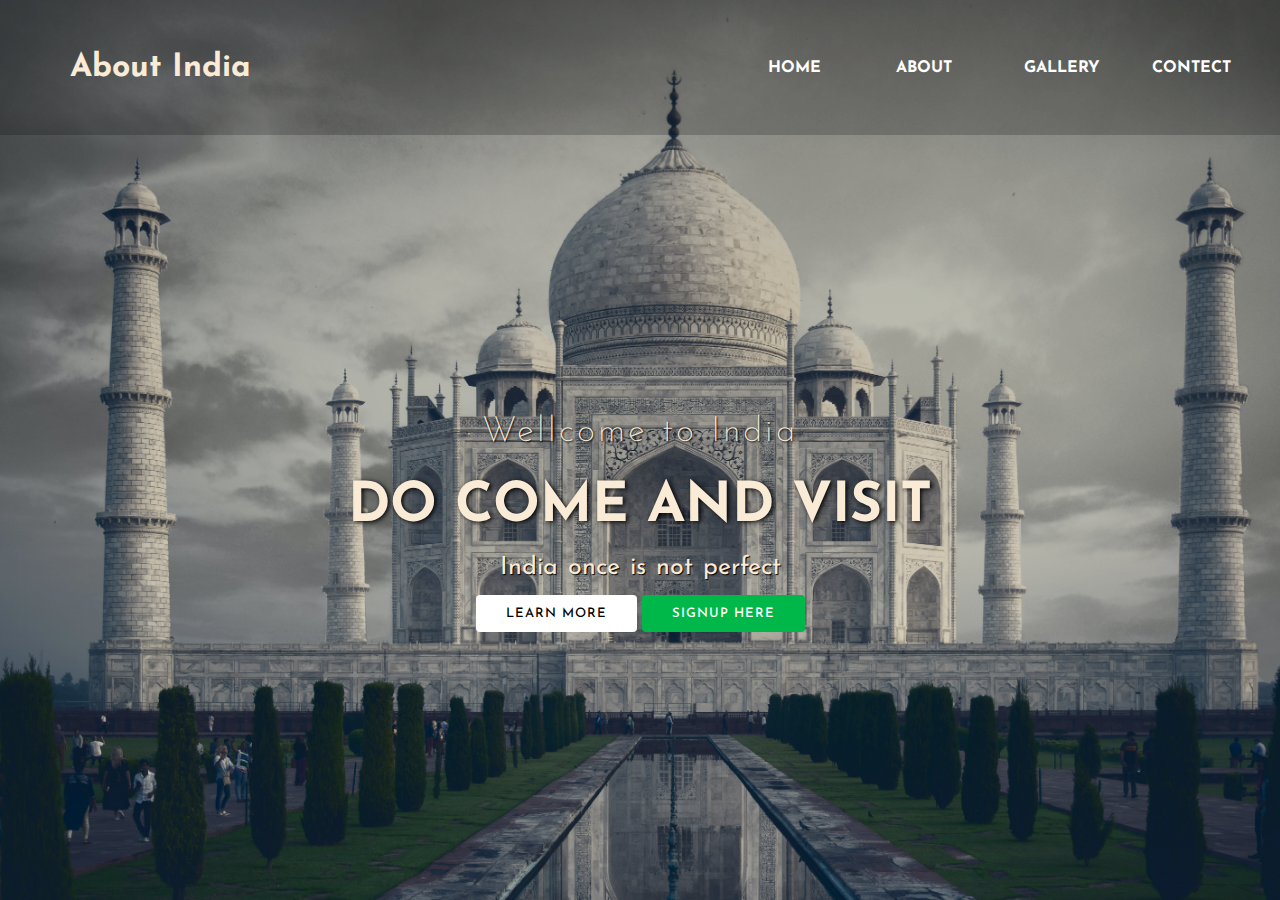
<file: index.html>
<!DOCTYPE html>
<html lang="en">
  <head>
    <meta charset="UTF-8" />
    <meta http-equiv="X-UA-Compatible" content="IE=edge" />
    <meta name="viewport" content="width=device-width, initial-scale=1.0" />
    <title>Incredible India</title>
    <link rel="stylesheet" href="india.css" />
    <link rel="preconnect" href="https://fonts.googleapis.com">
    <link rel="preconnect" href="https://fonts.gstatic.com" crossorigin>
    <link href="https://fonts.googleapis.com/css2?family=Josefin+Sans&display=swap" rel="stylesheet">
    <link rel="shortcut icon" href="/icon.png" type="image/x-icon">
    <style>
      header{
      width: 100%;
      height: 100vh;
      background-image:linear-gradient(rgba(0,0,0,0.3),rgba(0,0,0,0.1)),url(/taj_mahal.jpg);
      background-repeat: no-repeat;
      background-size: cover;
}
    </style>
  </head>
  <body>
    <header>
      <nav>
        <div class="logo"><h1>About India</h1></div>
        <div class="menu">
          <a href="#" title="Home">HOME</a>
          <a href="#" title="About">ABOUT</a>
          <a href="#" title="Gallery">GALLERY</a>
          <a href="#" title="Content">CONTECT</a>
        </div>
      </nav>
      <main>
        <section>
          <h3>Wellcome to India</h3>
          <h1>Do come and visit <span class="change_content"> </span></h1>
          <p>India once is not perfect</p>
          <a href="/learn_more_page.html" class="learnmore" title="Learn More">Learn more</a>
          <a href="/signup_page.html" class="signup" title="Sign Up">SIGNUP HERE</a>
        </section>
      </main>
    </header>
  </body>
</html>
</file>
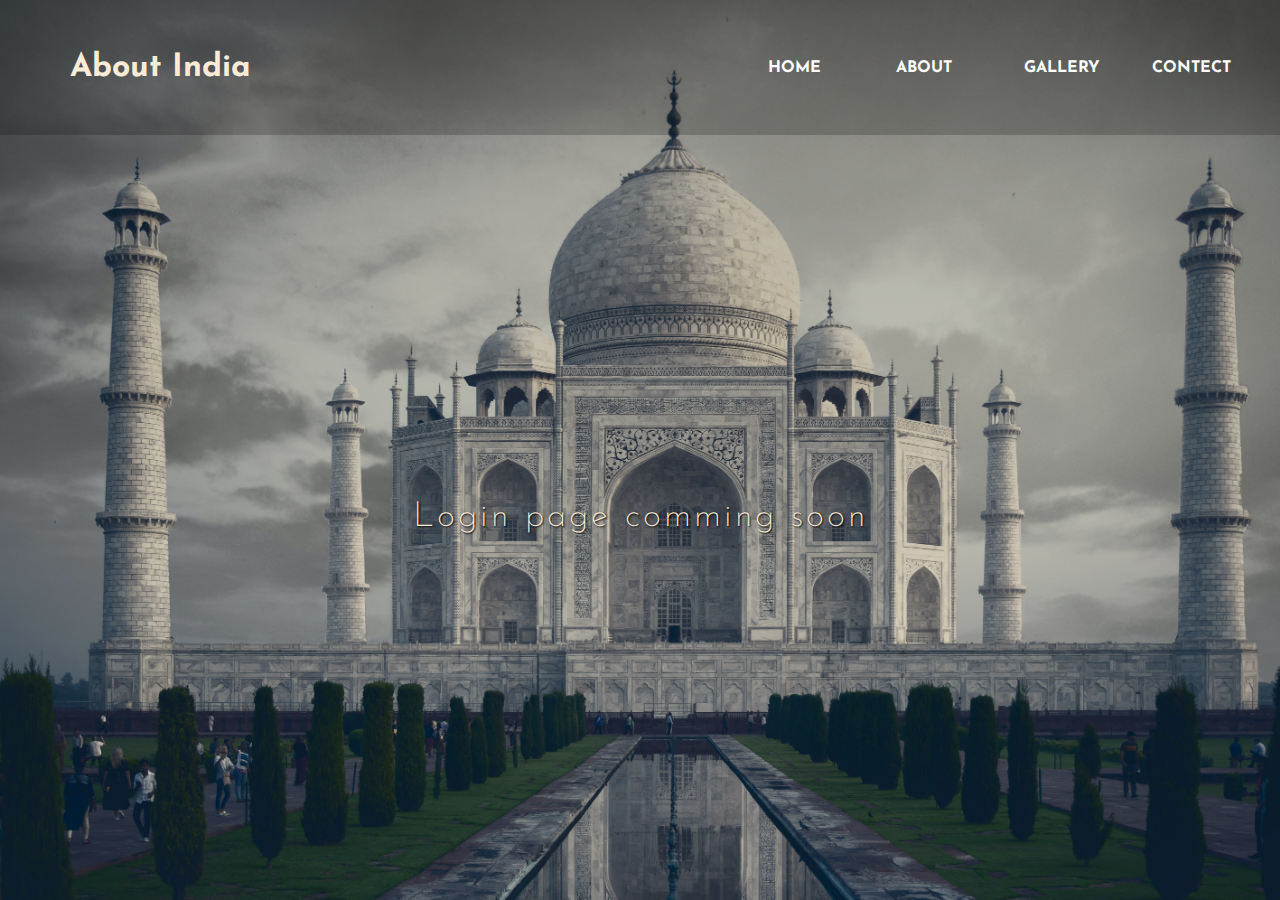
<file: learn_more_page.html>
<!DOCTYPE html>
<html lang="en">
<head>
    <meta charset="UTF-8" />
    <meta http-equiv="X-UA-Compatible" content="IE=edge" />
    <meta name="viewport" content="width=device-width, initial-scale=1.0" />
    <title>Learn More |</title>
    <link rel="stylesheet" href="india.css" />
    <link rel="preconnect" href="https://fonts.googleapis.com">
    <link rel="preconnect" href="https://fonts.gstatic.com" crossorigin>
    <link href="https://fonts.googleapis.com/css2?family=Josefin+Sans&display=swap" rel="stylesheet">
<style>
  header{
    width: 100%;
    height: 100vh;
    background-image:linear-gradient(rgba(0,0,0,0.3),rgba(0,0,0,0.1)),url(/taj_mahal.jpg);
    background-repeat: no-repeat;
    background-size: cover;
}
</style>
</head>
<body>
  <header>

    <nav>
      <div class="logo"><h1>About India</h1></div>
      <div class="menu">
        <a href="/index.html" title="Home">HOME</a>
        <a href="#" title="About">ABOUT</a>
        <a href="#" title="Gallery">GALLERY</a>
        <a href="#" title="Content">CONTECT</a>
      </div>
    </nav>
    <main>
      <section>
        <h3>Login page comming soon</h3>
      </section>
    </main>
  </header>
</body>
</html>
</file>
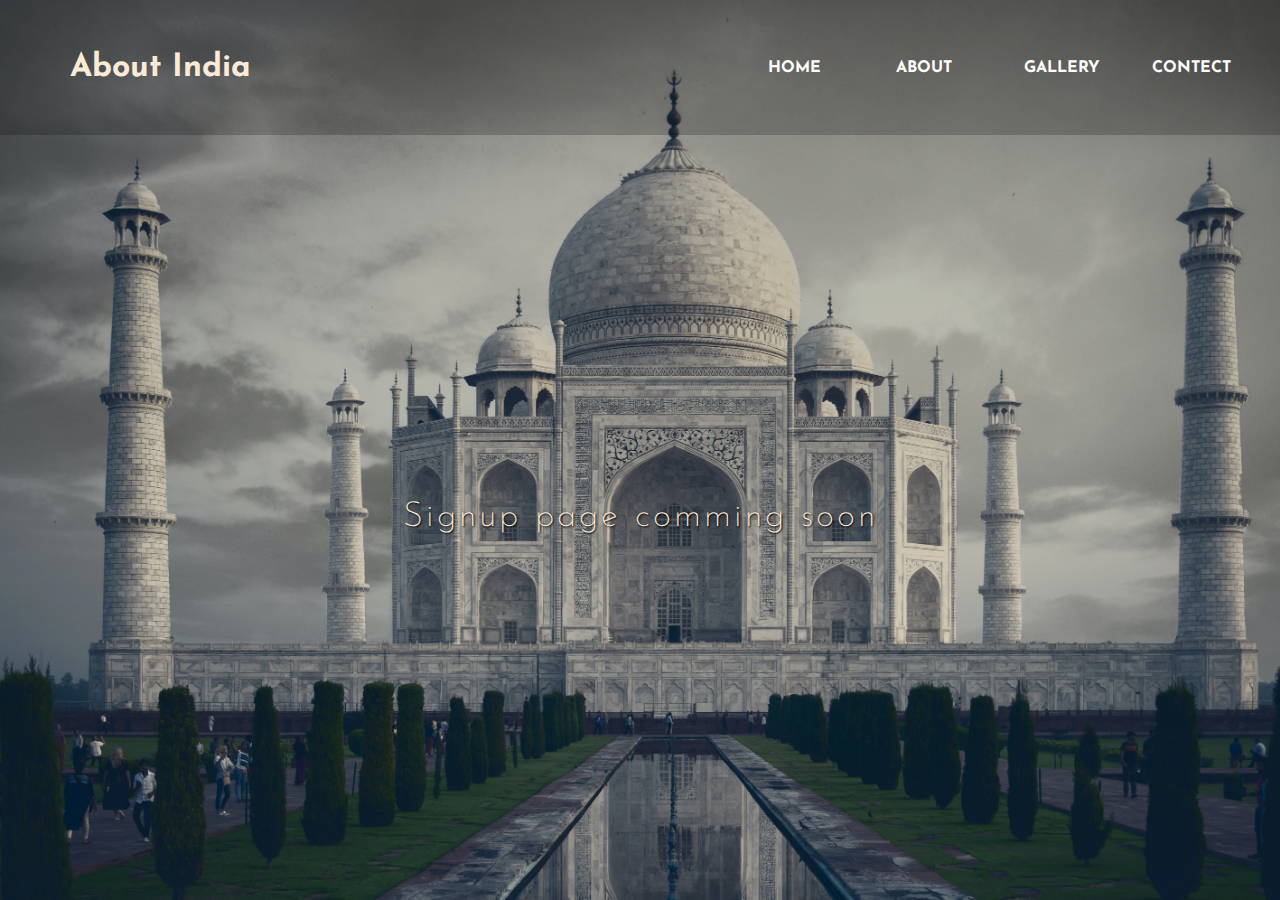
<file: signup_page.html>
<!DOCTYPE html>
<html lang="en">
<head>
    <meta charset="UTF-8" />
    <meta http-equiv="X-UA-Compatible" content="IE=edge" />
    <meta name="viewport" content="width=device-width, initial-scale=1.0" />
    <title>signup |</title>
    <link rel="stylesheet" href="india.css" />
    <link rel="preconnect" href="https://fonts.googleapis.com">
    <link rel="preconnect" href="https://fonts.gstatic.com" crossorigin>
    <link href="https://fonts.googleapis.com/css2?family=Josefin+Sans&display=swap" rel="stylesheet">
<style>
  header{
    width: 100%;
    height: 100vh;
    background-image:linear-gradient(rgba(0,0,0,0.3),rgba(0,0,0,0.1)),url(/taj_mahal.jpg);
    background-repeat: no-repeat;
    background-size: cover;
}
</style>
</head>
<body>
  <header>

    <nav>
      <div class="logo"><h1>About India</h1></div>
      <div class="menu">
        <a href="/index.html" title="Home">HOME</a>
        <a href="#" title="About">ABOUT</a>
        <a href="#" title="Gallery">GALLERY</a>
        <a href="#" title="Content">CONTECT</a>
      </div>
    </nav>
    <main>
      <section>
        <h3>Signup page comming soon</h3>
      </section>
    </main>
  </header>
  </body>
  </html>
</file>
<file: india.css>
*{
    margin: 0;
    padding: 0;
    box-sizing: border-box;
    font-family: 'Josefin Sans', sans-serif;
}
nav{
    width: 100%;
    height: 15vh;
    background-color: rgba(0,0,0,0.2);
    color: antiquewhite;
    display: flex;
    justify-content: space-between;
    align-items: center;
}
nav .logo{
    width: 25%;
    text-align: center;
}
nav .menu{
    width: 40%;
    display: flex;
    justify-content: space-around;
}
nav .menu a:hover{
    color: #00b849;
}
nav .menu a{
    width: 25%;
    text-decoration: none;
    font-weight: bold;
    color: white;
}
main{
    width: 100%;
    height: 85vh;
    display: flex;
    justify-content: center;
    align-items: center;
    text-align: center;
    color: antiquewhite;
}
section h3{
    font-size: 35px;
    font-weight: 200;
    letter-spacing: 3px;
    text-shadow: 1px 1px 2px black;
}
section h1{
    margin: 30px 0 20px 0;
    font-size: 55px;
    font-weight: 700;
    text-shadow: 2px 1px 5px black;
    text-transform: uppercase;
}
section p{
    font-size:25px;
    word-spacing:2px;
    margin-bottom:25px;
    text-shadow:1px 1px 1px black;
}
section .learnmore:hover{
    color: #00b849;
}
section .signup:hover{
    color: black;
}
section a{
    padding: 12px 30px;
    border-radius: 4px;
    outline: none;
    text-transform: uppercase;
    font-size: 13px;
    font-weight: 500;
    text-decoration: none;
    letter-spacing: 1px;
}
section .learnmore{
    background: #fff;
    color: #000;
}
section .signup{
    background: #00b849;
    color: white;
}
.change_content::after{
    content: '';
    animation: changetext 10s infinite linear;
    color: #00b894;
}
@keyframes changetext {
    0%{content:"Darjeeling";}
    20%{content:"Agra";}
    35%{content:"Jaipur";}
    60%{content:"kerala";}
    80%{content:"delhi";}
    100%{content:"Mumbai";}
}
</file>
